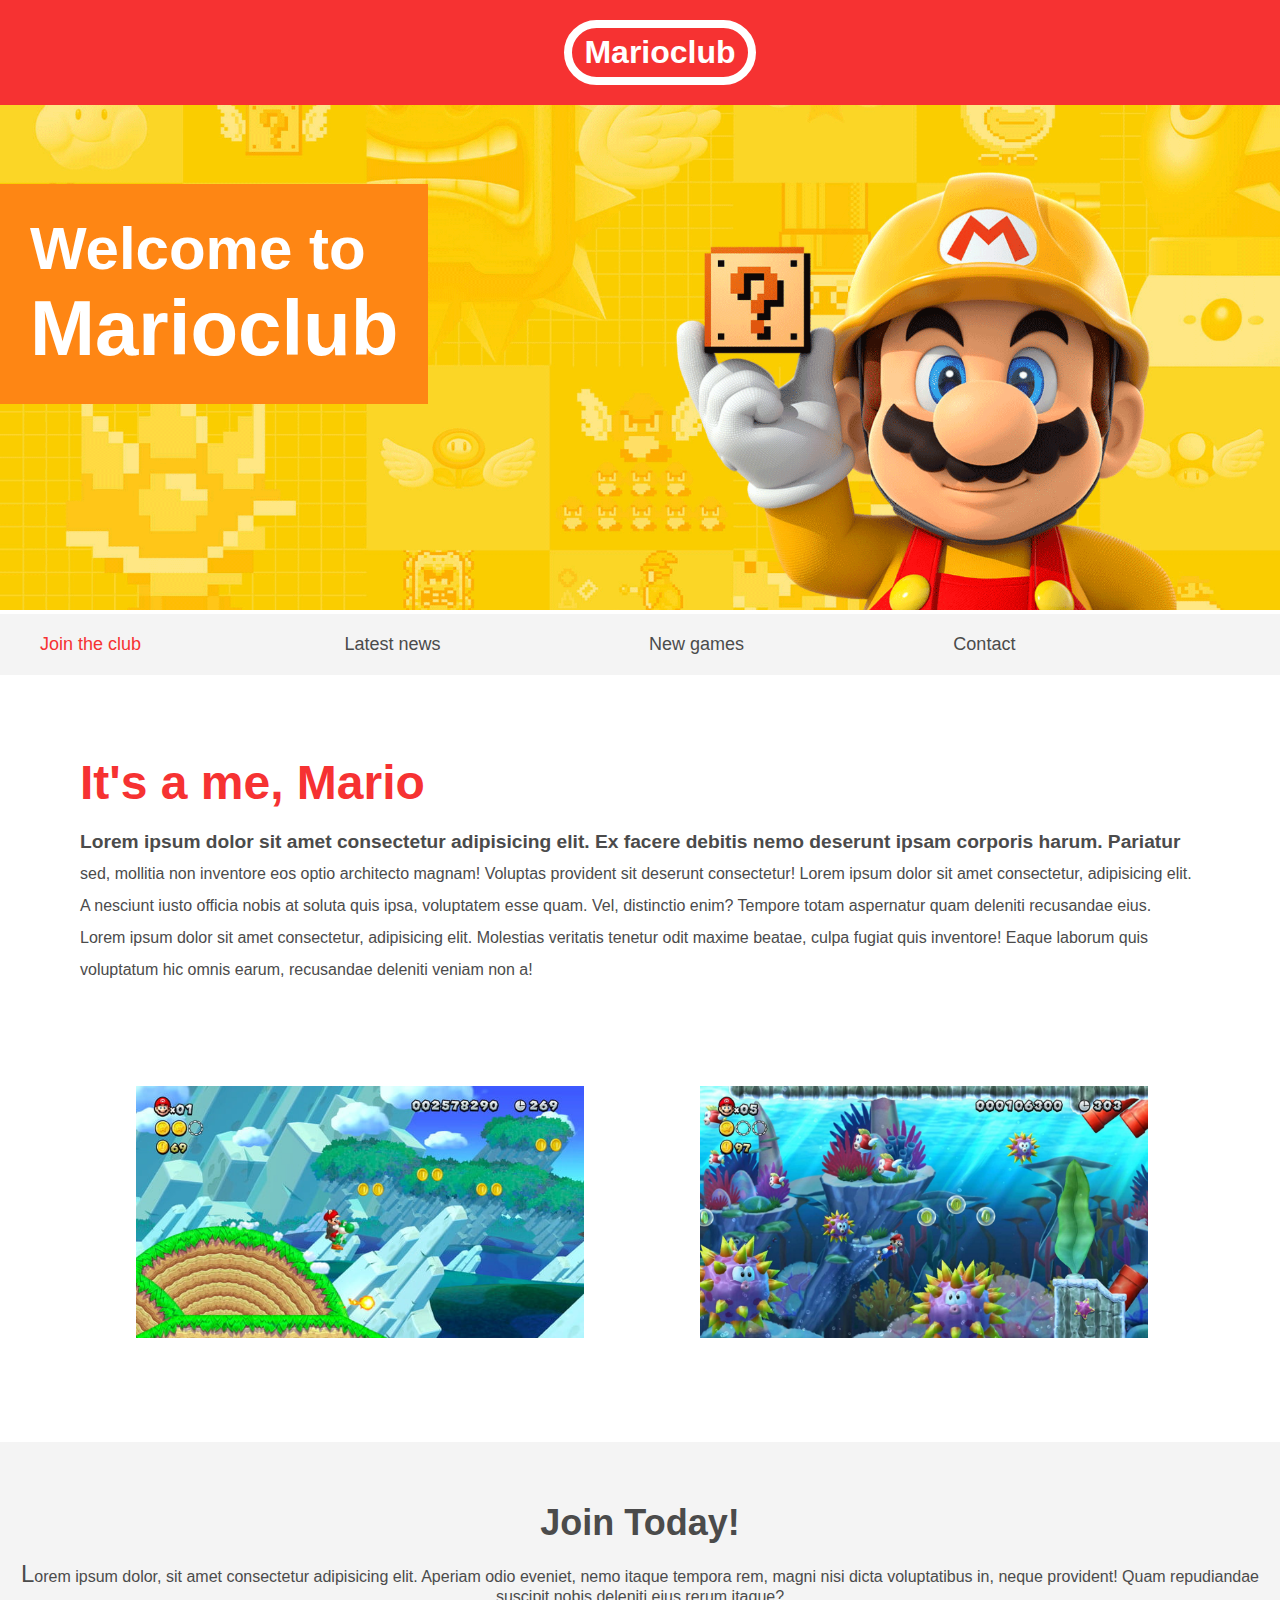
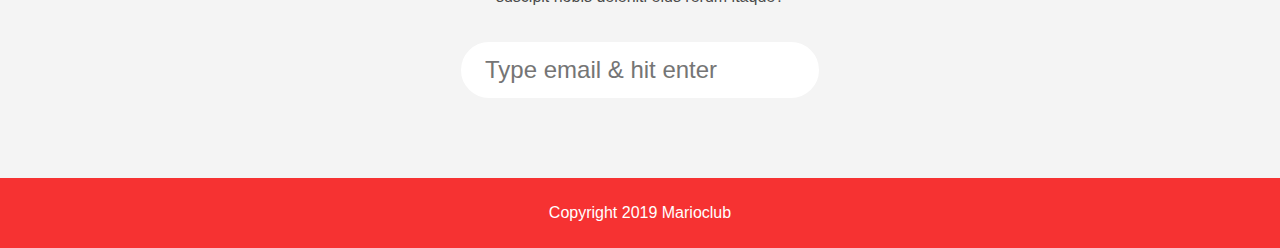
<file: index.html>
<!DOCTYPE html>
<!DOCTYPE html>
<html lang="en">

<head>
    <meta charset="UTF-8">
    <meta http-equiv="X-UA-Compatible" content="IE=edge">
    <meta name="viewport" content="width=device-width, initial-scale=1.0">
    <title>Document</title>
    <link rel="stylesheet" href="style.css">
</head>

<body>

    <header>
        <h1>Marioclub</h1>
    </header>

    <section class="banner">
        <img src="img/banner.png" alt="marioclub welcome banner">
        <div class="welcome">
            <h2>Welcome to <br> <span>Marioclub</span></h2>
        </div>
    </section>

    <nav class="main-nav">
        <ul>
            <li><a class="join" href="/join.html">Join the club</a></li>
            <li><a href="/news.html">Latest news</a></li>
            <li><a href="/games.html">New games</a></li>
            <li><a href="/contact.html">Contact</a></li>
        </ul>
    </nav>

    <main>
        <article>
            <h2>It's a me, Mario</h2>
            <p>Lorem ipsum dolor sit amet consectetur adipisicing elit. Ex facere debitis nemo deserunt ipsam corporis
                harum. Pariatur sed, mollitia non inventore eos optio architecto magnam! Voluptas provident sit deserunt
                consectetur! Lorem ipsum dolor sit amet consectetur, adipisicing elit. A nesciunt iusto officia nobis at
                soluta quis ipsa, voluptatem esse quam. Vel, distinctio enim? Tempore totam aspernatur quam deleniti
                recusandae eius. Lorem ipsum dolor sit amet consectetur, adipisicing elit. Molestias veritatis tenetur
                odit maxime beatae, culpa fugiat quis inventore! Eaque laborum quis voluptatum hic omnis earum,
                recusandae deleniti veniam non a!</p>
        </article>
        <ul class="images">
            <li><img src="img/thumb-1.png" alt="mario thumb 1"></li>
            <li><img src="img/thumb-2.png" alt="mario thumb 2"></li>
        </ul>
    </main>

    <section class="join">
        <h2>Join Today!</h2>
        <p>Lorem ipsum dolor, sit amet consectetur adipisicing elit. Aperiam odio eveniet, nemo itaque tempora rem,
            magni nisi dicta voluptatibus in, neque provident! Quam repudiandae suscipit nobis deleniti eius rerum
            itaque?
        </p>
        <form>
            <input type="email" name="email" placeholder="Type email & hit enter" required>
        </form>
    </section>

    <footer>
        <p class="copyright">Copyright 2019 Marioclub</p>
    </footer>

</body>

</html>
</file>
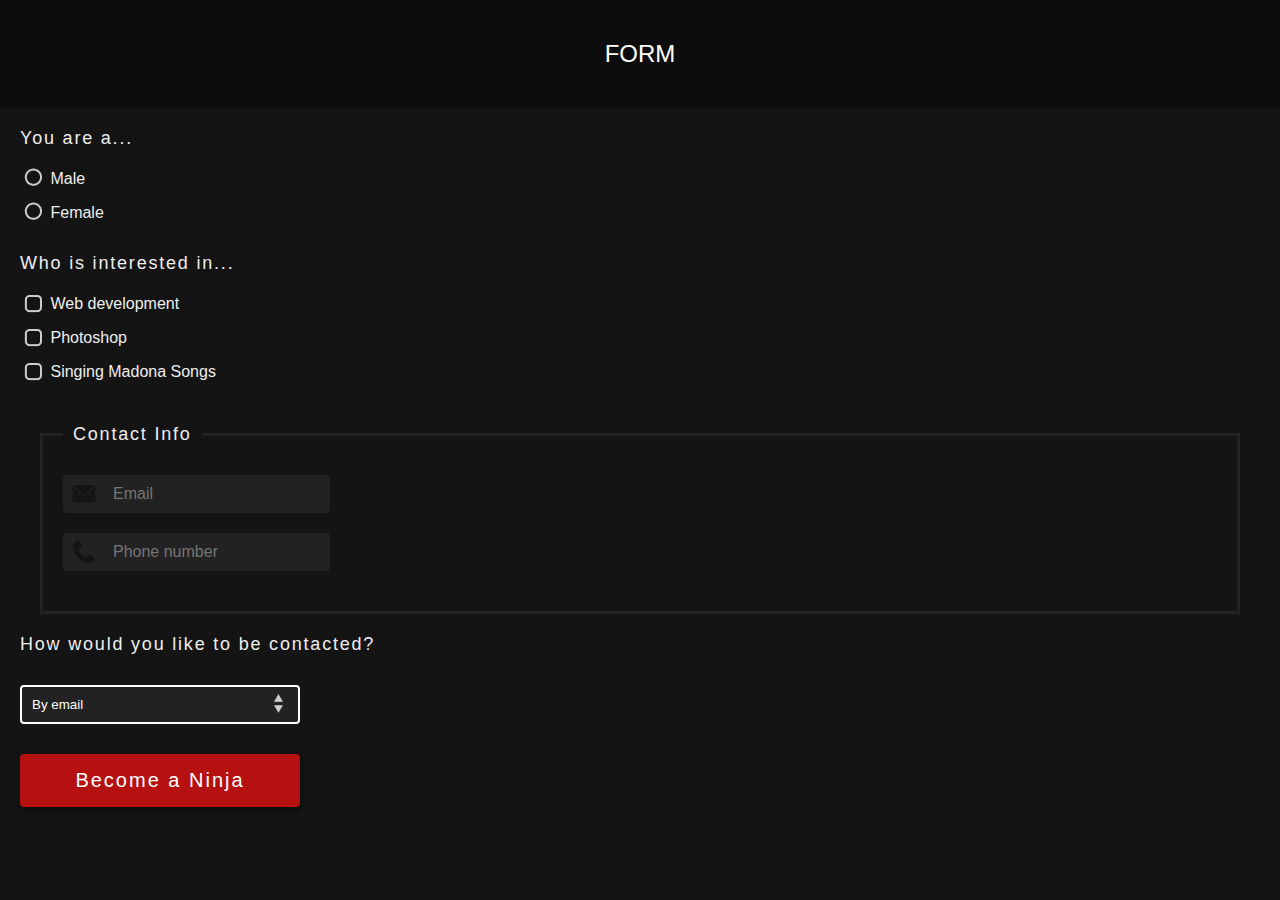
<file: form/index.html>
<!DOCTYPE html>
<html lang="en">

<head>
    <meta charset="UTF-8">
    <meta http-equiv="X-UA-Compatible" content="IE=edge">
    <meta name="viewport" content="width=device-width, initial-scale=1.0">
    <title>Document</title>
    <link rel="stylesheet" href="style.css">
</head>

<body>
    <header>
        <!-- <img src="" alt=""> -->
        <h2>FORM</h2>
    </header>
    <form>
        <p>You are a...</p>
        <input type="radio" name="gender" id="male">
        <label for="male">Male</label><br>
        <input type="radio" name="gender" id="female">
        <label for="female">Female</label>

        <p>Who is interested in...</p>
        <input type="checkbox" name="" id="web">
        <label for="web">Web development</label><br>
        <input type="checkbox" name="" id="photoshop">
        <label for="photoshop">Photoshop</label><br>
        <input type="checkbox" name="" id="madona">
        <label for="madona">Singing Madona Songs</label><br>

        <fieldset>
            <legend>Contact Info</legend>
            <input type="email" placeholder="Email" required>
            <span class="tick"></span>
            <input type="tel" placeholder="Phone number" required>
            <span class="tick"></span>
        </fieldset>

        <p>How would you like to be contacted?</p>
        <select>
            <option>By email</option>
            <option>By telephone</option>
        </select>
        <input type="submit" value="Become a Ninja">
    </form>
</body>

</html>
</file>
<file: style.css>
body, ul, li, h1, h2, a {
    margin: 0;
    padding: 0;
    font-family: Arial, Helvetica, sans-serif;

}

header {
    background-color: #f63232;
    padding: 20px;
    text-align: center;
    position: fixed;
    width: 100%;
    z-index: 1;
    top: 0;
    left: 0;
}
header h1 {
    color: white;
    border: 8px solid white;
    padding: 6px 12px;
    display: inline-block;
    border-radius: 36px;
}

.banner {
    position: relative;
}
.banner img {
    max-width: 100%;
}
.banner .welcome {
    background-color: #fe8614;
    color: white;
    padding: 30px;
    position: absolute;
    left: 0;
    top: 30%;
}
.banner h2 {
    font-size: 74px;
}
.banner h2 span {
    font-size: 1.3em;
}

nav {
    background-color: #f4f4f4;
    padding: 20px;
    position: sticky;
    top: 105px;
}
nav ul {
    white-space: nowrap;
    max-width: 1200px;
    margin: 0 auto;
}
nav li {
    width: 25%;
    display: inline-block;
    font-size: 24px;
}
nav li a {
    text-decoration: none;
    color: #4b4b4b;
}
nav li a.join {
    color: #f63232;
}

main {
    max-width: 100%;
    width: 1200px;
    margin: 80px auto;
    padding: 0 40px;
    box-sizing: border-box;
}

article h2 {
    color: #f63232;
    font-size: 48px;
}
article p {
    line-height: 2em;
    color: #4b4b4b;
}
.images {
    text-align: center;
    margin: 80px 0;
    white-space: nowrap;
}
.images li {
    display: inline-block;
    width: 40%;
    margin: 20px 5%;
}
.images li img {
    max-width: 100%;
}

section.join {
    background: #f4f4f4;
    text-align: center;
    padding: 60px 20px;
    color: #4b4b4b;
}
section.join h2 {
    font-size: 36px;
}
form input {
    margin: 20px 0;
    padding: 10px 20px;
    font-size: 24px;
    border-radius: 28px;
    border: 4px solid white;
}

footer {
    background-color: #f63232;
    color: white;
    padding: 10px;
    text-align: center;
}

/* pseudo classes */
nav li a:hover {
    text-decoration: underline;
}
.images li:hover {
    position: relative;
    top: -4px;
}

form input:focus {
    border: 4px dashed #4b4b4b;
    outline: none;
}
form input:valid {
    border: 4px solid #71d300;
}

/* pseudo elements */
article p::first-line {
    font-weight: bold;
    font-size: 1.2em;
}
section.join p::first-letter {
    font-size: 1.5em;
}
p::selection {
    background-color: red;
    color: white;
}

/* responsive design */

@media screen and (max-width: 1400px) {

    .banner .welcome h2 {
        font-size: 60px;
    }
    nav li {
        font-size: 18px;
    }

}

@media screen and (max-width: 960px) {

    .banner .welcome h2 {
        font-size: 40px;
    }

}

@media screen and (max-width: 700px) {

    .banner .welcome {
        position: relative;
        text-align: center;
        padding: 10px;
    }
    .banner .welcome br {
        display: none;
    }
    .banner .welcome h2 {
        font-size: 25px;
    }
    .banner .welcome span {
        font-size: 1em;
    }
    .images li {
        width: 100%;
        margin: 20px auto;
        display: block;
    }

}

@media screen and (max-width: 560px) {

    nav {
        top: 0;
    }
    nav li {
        font-size: 20px;
        display: block;
        width: 100%;
        margin: 12px 0;
    }
    header {
        position: relative;
    }

}
</file>
<file: form/style.css>
/* base */
body {
    background-color: #141414;
    margin: 0;
    font-family: Arial, Helvetica, sans-serif;
}
header {
    background-color: #0d0d0d;
    padding: 20px;
    text-align: center;
}
header h2 {
    color: white;
    font-weight: 300;
}
form {
    margin: 20px;
    color: #eee;
}
form p {
    font-size: 18px;
    letter-spacing: 0.1em;
}

/* radio */
input[type="radio"] {
    opacity: 0;
    margin: 0;
    width: 0;
}
label[for="male"], label[for="female"] {
    margin-bottom: 10px;
    display: inline-block;
    padding-left: 26px;
    background: url(img/checks.png) no-repeat;
    background-position: 0 -32px;
    line-height: 24px;
    cursor: pointer;
}

input:checked + label[for="male"],
input:checked + label[for="female"] {
    background-position: 0 0;
    color: #ce1010;
}

/* checkbox */
input[type="checkbox"] {
    opacity: 0;
    width: 0;
    margin: 0;
}

label[for="web"], label[for="photoshop"], label[for="madona"] {
    display: inline-block;
    margin-bottom: 10px;
    padding-left: 26px;
    background: url(img/checks.png) no-repeat;
    background-position: 0 -98px;
    line-height: 24px;
    cursor: pointer;
}

input:checked + label[for="web"],
input:checked + label[for="photoshop"],
input:checked + label[for="madona"] {
    background-position: 0 -65px;
    color: #ce1010;
}

/* input */
fieldset {
    padding: 20px;
    margin: 20px;
    border: 3px solid #222;
}

legend {
    padding: 10px;
    font-size: 18px;
    letter-spacing: 0.1em;
}

input[type="email"],
input[type="tel"] {
    display: block;
    margin-bottom: 20px;
    padding: 10px 10px 10px 50px;
    border: 0;
    border-radius: 4px;
    background: url(img/inputs.png) no-repeat;
    background-color: #222;
    font-size: 16px;
    color: #fff;
    float: left;
    clear: both;
}

input[type="email"] {
    background-position: 7px 8px;
}

input[type="tel"] {
    background-position: 7px -58px;
}

/* select */
select {
    -webkit-appearance: none;
    -moz-appearance: none;
    appearance: none;

    display: block;
    margin: 30px 0;
    padding: 10px 50px 10px 10px;
    background: url(img/select.png) no-repeat;
    background-position: 95% center;
    background-color: #222;
    color: #fff;
    border-radius: 4px;
    border: 2px solid #fff;
    width: 280px;
}

input[type="submit"] {
    background: #b61111;
    padding: 15px;
    color: #fff;
    font-size: 20px;
    letter-spacing: 0.1em;
    border-radius: 4px;
    border: 0;
    box-shadow: 1px 3px 5px rgba(0, 0, 0, 0.5);
    width: 280px;
}

/* validation */
input[type="email"]:valid,
input[type="tel"]:valid {
    border: 2px solid #fff;
}

input[type="email"]:valid {
    background-position: 7px -22px;
}

input[type="tel"]:valid {
    background-position: 7px -97px;
}

input[type="email"]:valid + .tick,
input[type="tel"]:valid + .tick {
    background: url(img/tick.png) no-repeat;
    background-size: 100%;
    display: block;
    width: 20px;
    height: 20px;
    float: left;
    margin: 10px;
}
</file>
